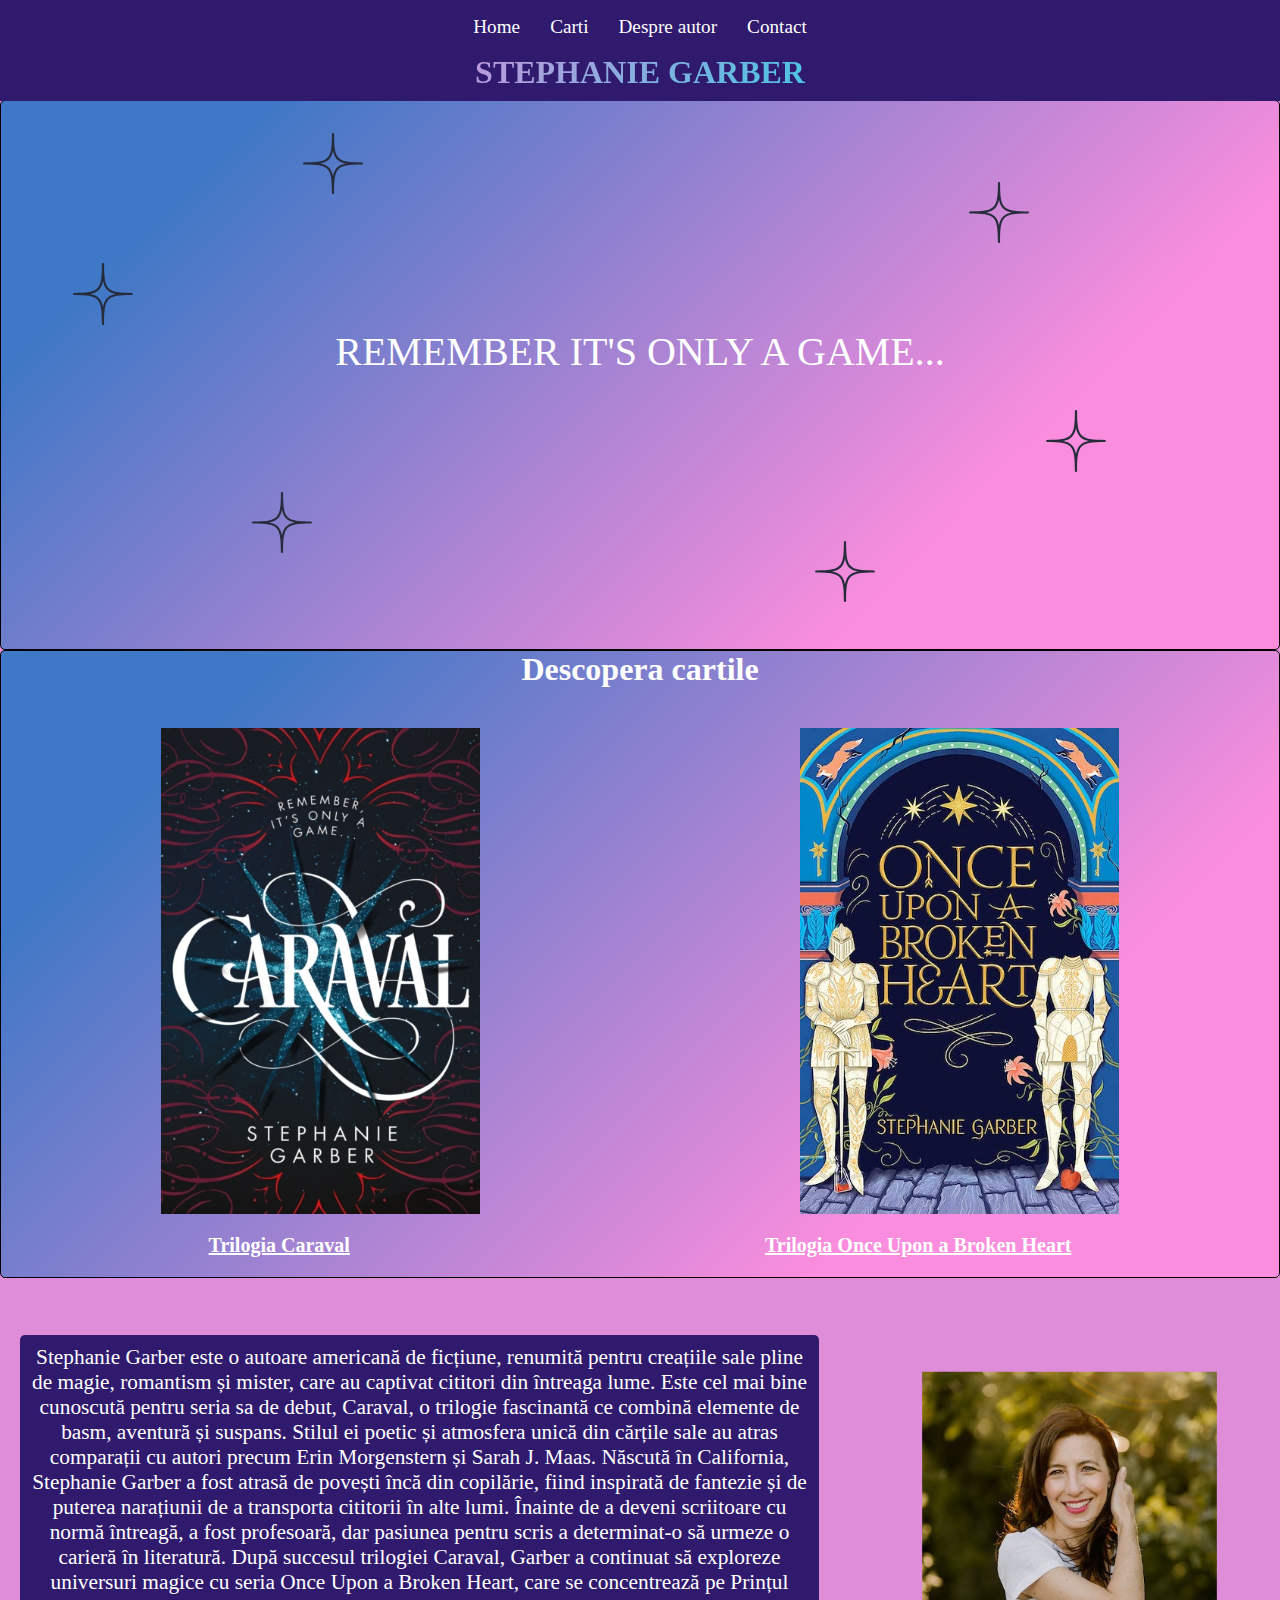
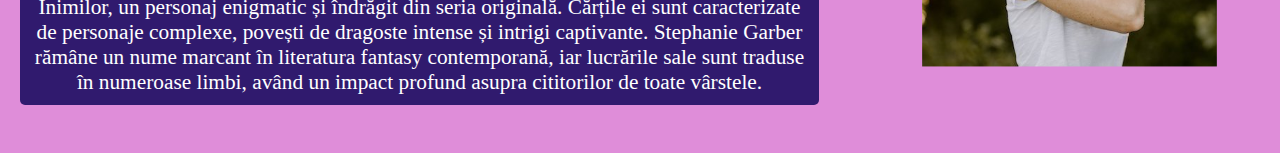
<file: index.html>
<!DOCTYPE html>
<html lang="ro">
    <head>
        <title>Proiect TehniciWeb</title>
        <link rel="stylesheet" href="home-style.css">
        <meta charset="utf-8">
        <meta name="autor" content="Maxim Miruna-Bianca">
        <meta name="description" content="Stephanie Garber este o autoare americană cunoscută pentru trilogia Caraval și seria Once Upon a Broken Heart. Cărțile sale, pline de magie, romantism și mister, au cucerit cititorii global. Cu un stil poetic și lumi fascinante, Garber explorează teme precum iubirea, sacrificiul și destinul, devenind o figură importantă în literatura fantasy.">
        <meta name="keywords" content="Stephanie Garber">
        <link rel="icon" type="image/x-icon" href="StephanieGarber.jpg">
    </head>
    <body>
        <header>
            <nav class="navbar">
                <ul class="menu">
                    <li><a href="#art-1">Home</a></li>
                    <li class="dropdown">
                        <span>Carti</span>
                        <div class="dropdown-content">
                            <p><a href="Caraval.html">Caraval</a></p>
                            <p><a href="OUABH.html">Once Upon a Broken Heart</a></p>
                        </div>
                    </li>
                    <li><a href="#autor">Despre autor</a></li>
                    <li><a href="contact.html">Contact</a></li>
                </ul>
            </nav>
            <h1 id="logo">Stephanie Garber</h1>
        </header>
        <main class="article-container">
            <article id="art-1">
                <img id="star1" src="starsvg.svg" alt="stea1">
                <img id="star2" src="starsvg.svg" alt="stea2">
                <img id="star3" src="starsvg.svg" alt="stea3">
                <img id="star4" src="starsvg.svg" alt="stea4">
                <img id="star5" src="starsvg.svg" alt="stea5">
                <img id="star6" src="starsvg.svg" alt="stea6">
                <p class="center-text">Remember it's only a game...</p> 
            </article>
            <article id="art-2">
                <h2>Descopera cartile</h2>
                <section>
                    <img src="Caraval.jpg" alt="cartea1">
                    <img src="OUABH.jpg" alt="cartea2">
                </section>
                <section>
                    <div class="carti">
                        <b><a href="Caraval.html">Trilogia Caraval</a></b>
                    </div>
                    <div class="carti">
                        <b><a href="OUABH.html">Trilogia Once Upon a Broken Heart</a></b>
                    </div>
                </section>
            </article>
            <div id="autor">
                  <div class="next_to_image">
                    <p>Stephanie Garber este o autoare americană de ficțiune, renumită pentru creațiile sale pline de magie, romantism și mister, care au captivat cititori din întreaga lume. Este cel mai bine cunoscută pentru seria sa de debut, Caraval, o trilogie fascinantă ce combină elemente de basm, aventură și suspans. Stilul ei poetic și atmosfera unică din cărțile sale au atras comparații cu autori precum Erin Morgenstern și Sarah J. Maas.
                        Născută în California, Stephanie Garber a fost atrasă de povești încă din copilărie, fiind inspirată de fantezie și de puterea narațiunii de a transporta cititorii în alte lumi. Înainte de a deveni scriitoare cu normă întreagă, a fost profesoară, dar pasiunea pentru scris a determinat-o să urmeze o carieră în literatură.
                        După succesul trilogiei Caraval, Garber a continuat să exploreze universuri magice cu seria Once Upon a Broken Heart, care se concentrează pe Prințul Inimilor, un personaj enigmatic și îndrăgit din seria originală. Cărțile ei sunt caracterizate de personaje complexe, povești de dragoste intense și intrigi captivante.
                        Stephanie Garber rămâne un nume marcant în literatura fantasy contemporană, iar lucrările sale sunt traduse în numeroase limbi, având un impact profund asupra cititorilor de toate vârstele.
                    </p>
                  </div>
                  <div class="image">
                    <img src="StephanieGarber.jpg" alt="Stephanie Garber">
                  </div>
            </div>
        </main>
    </body>
</html>
</file>
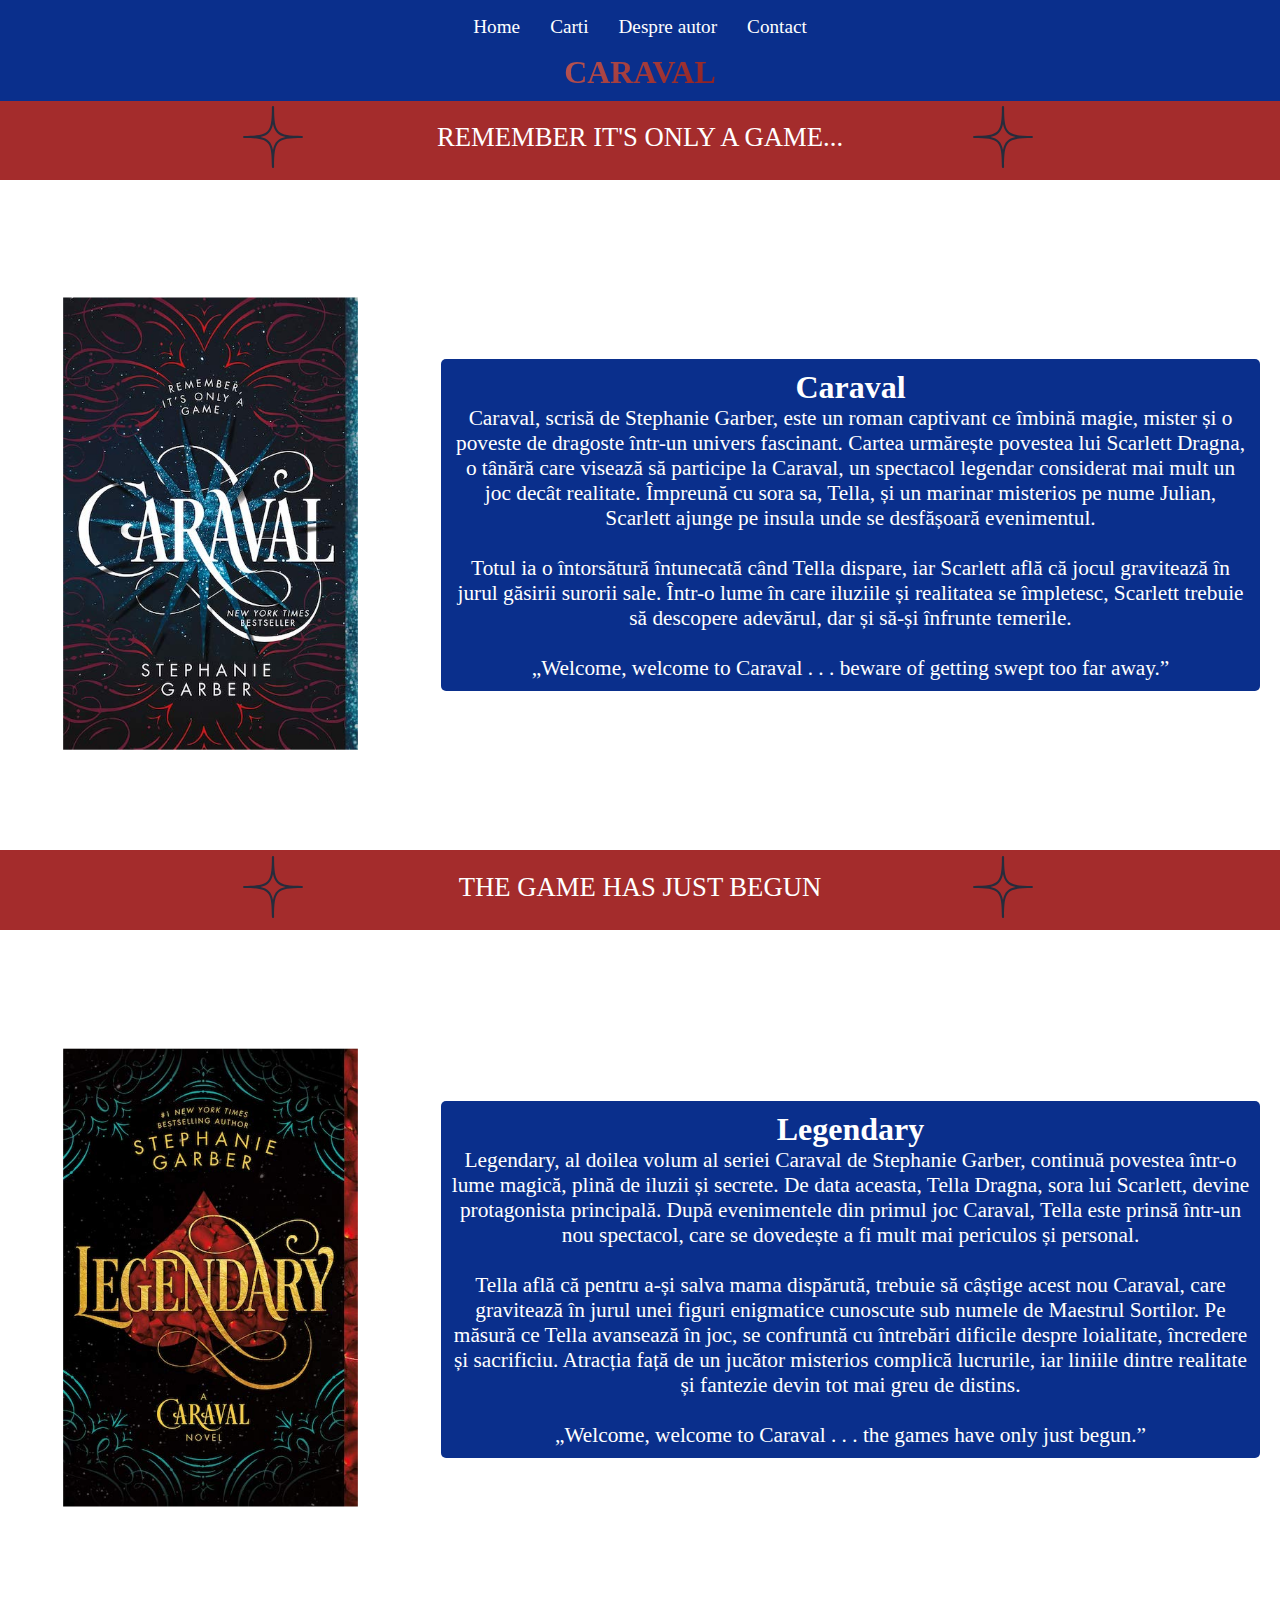
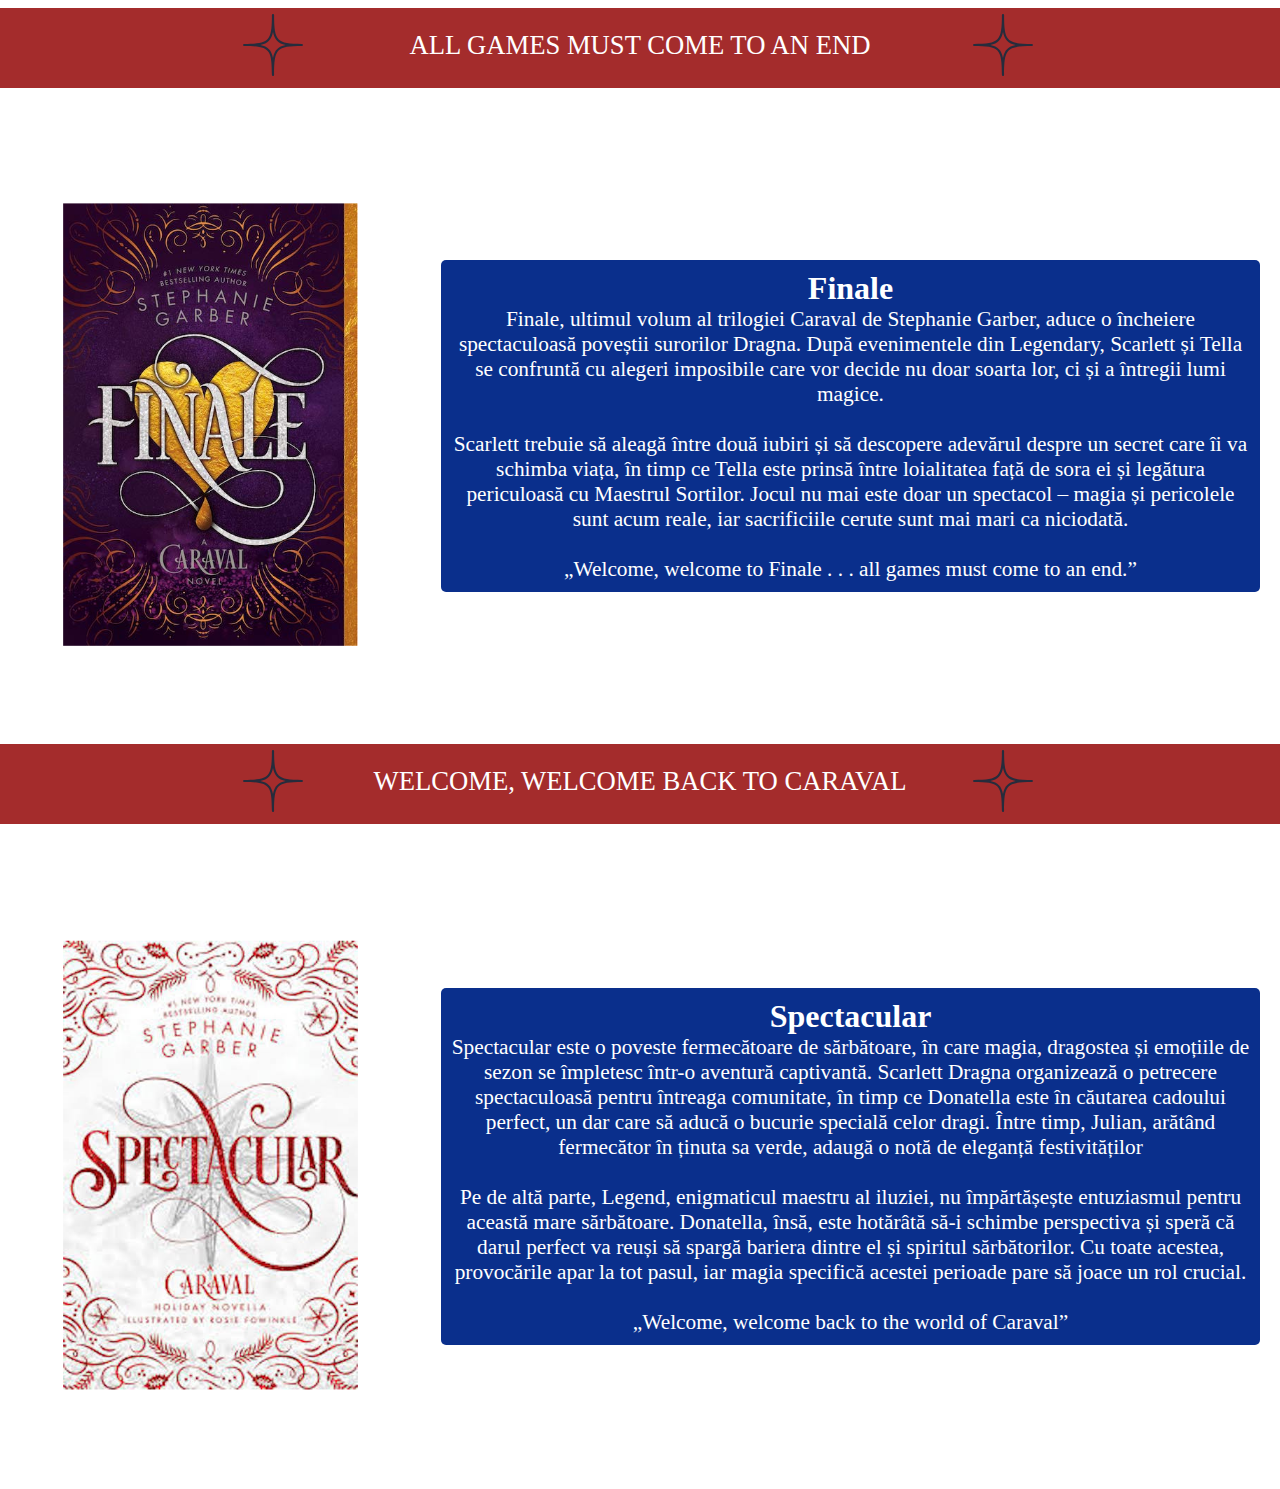
<file: Caraval.html>
<!DOCTYPE html>
<html lang="ro">
  <head>
    <title>Proiect TehniciWeb</title>
    <link rel="stylesheet" href="Caraval-style.css">
    <meta charset="utf-8">
    <meta name="autor" content="Maxim Miruna-Bianca">
    <meta name="description" content="Seria Caraval de Stephanie Garber este o trilogie fantasy fascinantă, plină de magie, mister și romantism, urmărind aventurile captivante ale surorilor Scarlett și Donatella într-un joc periculos.">
    <meta name="keywords" content="Caraval">
    <link rel="icon" type="image/x-icon" href="Caraval.jpg">
</head>
<body>
  <header>
    <nav class="navbar">
      <ul class="menu">
          <li><a href="index.html">Home</a></li>
          <li class="dropdown">
              <span>Carti</span>
              <div class="dropdown-content">
                  <p><a href="Caraval.html">Caraval</a></p>
                  <p><a href="OUABH.html">Once Upon a Broken Heart</a></p>
              </div>
          </li>
          <li><a href="index.html#autor">Despre autor</a></li>
          <li><a href="contact.html">Contact</a></li>
      </ul>
    </nav>
    <h1 id="logo">Caraval</h1>
</header>
<main class="article-container">
  <div class="section">
    <p class="center-text">Remember it's only a game...</p>
    <img class="star1" src="starsvg.svg" alt="stea1">
    <img class="star2" src="starsvg.svg" alt="stea2">
  </div>
  <div class="container">
    <div class="image">
      <img src="Caraval2.jpg" alt="carte1">
    </div>
    <div class="next_to_image">
      <h2><b>Caraval</b></h2>
      <p>Caraval, scrisă de Stephanie Garber, este un roman captivant ce îmbină magie, mister și o poveste de dragoste într-un univers fascinant. Cartea urmărește povestea lui Scarlett Dragna, o tânără care visează să participe la Caraval, un spectacol legendar considerat mai mult un joc decât realitate. Împreună cu sora sa, Tella, și un marinar misterios pe nume Julian, Scarlett ajunge pe insula unde se desfășoară evenimentul.</p>
      <br>
      <p>Totul ia o întorsătură întunecată când Tella dispare, iar Scarlett află că jocul gravitează în jurul găsirii surorii sale. Într-o lume în care iluziile și realitatea se împletesc, Scarlett trebuie să descopere adevărul, dar și să-și înfrunte temerile.</p>
      <br>
      <p>Welcome, welcome to Caraval . . . beware of getting swept too far away.</p>
    </div>
  </div>
  <div class="section">
    <p class="center-text">The game has just begun</p>
    <img class="star1" src="starsvg.svg" alt="stea3">
    <img class="star2" src="starsvg.svg" alt="stea4">
  </div>
  <div class="container">
    <div class="image">
      <img src="Legendary.jpg" alt="carte2">
    </div>
    <div class="next_to_image">
      <h2><b>Legendary</b></h2>
      <p>Legendary, al doilea volum al seriei Caraval de Stephanie Garber, continuă povestea într-o lume magică, plină de iluzii și secrete. De data aceasta, Tella Dragna, sora lui Scarlett, devine protagonista principală. După evenimentele din primul joc Caraval, Tella este prinsă într-un nou spectacol, care se dovedește a fi mult mai periculos și personal.</p>
      <br>
      <p>Tella află că pentru a-și salva mama dispărută, trebuie să câștige acest nou Caraval, care gravitează în jurul unei figuri enigmatice cunoscute sub numele de Maestrul Sortilor. Pe măsură ce Tella avansează în joc, se confruntă cu întrebări dificile despre loialitate, încredere și sacrificiu. Atracția față de un jucător misterios complică lucrurile, iar liniile dintre realitate și fantezie devin tot mai greu de distins.</p>
      <br>
      <p>Welcome, welcome to Caraval . . . the games have only just begun.</p>
    </div>
  </div>
  <div class="section">
    <p class="center-text">All games must come to an end</p>
    <img class="star1" src="starsvg.svg" alt="stea5">
    <img class="star2" src="starsvg.svg" alt="stea6">
  </div>
  <div class="container">
    <div class="image">
      <img src="Finale.jpg" alt="carte3">
    </div>
    <div class="next_to_image">
      <h2><b>Finale</b></h2>
      <p>Finale, ultimul volum al trilogiei Caraval de Stephanie Garber, aduce o încheiere spectaculoasă poveștii surorilor Dragna. După evenimentele din Legendary, Scarlett și Tella se confruntă cu alegeri imposibile care vor decide nu doar soarta lor, ci și a întregii lumi magice.</p>
      <br>
      <p>Scarlett trebuie să aleagă între două iubiri și să descopere adevărul despre un secret care îi va schimba viața, în timp ce Tella este prinsă între loialitatea față de sora ei și legătura periculoasă cu Maestrul Sortilor. Jocul nu mai este doar un spectacol – magia și pericolele sunt acum reale, iar sacrificiile cerute sunt mai mari ca niciodată.</p>
      <br>
      <p >Welcome, welcome to Finale . . . all games must come to an end.</p>
    </div>
  </div>
  <div class="section">
    <p class="center-text">Welcome, welcome back to Caraval</p>
    <img class="star1" src="starsvg.svg" alt="stea7">
    <img class="star2" src="starsvg.svg" alt="stea8">
  </div>
  <div class="container">
    <div class="image">
      <img src="Spectacular.jpg" alt="carte4">
    </div>
    <div class="next_to_image">
      <h2><b>Spectacular</b></h2>
      <p>Spectacular este o poveste fermecătoare de sărbătoare, în care magia, dragostea și emoțiile de sezon se împletesc într-o aventură captivantă. Scarlett Dragna organizează o petrecere spectaculoasă pentru întreaga comunitate, în timp ce Donatella este în căutarea cadoului perfect, un dar care să aducă o bucurie specială celor dragi. Între timp, Julian, arătând fermecător în ținuta sa verde, adaugă o notă de eleganță festivităților</p>
      <br>
      <p>Pe de altă parte, Legend, enigmaticul maestru al iluziei, nu împărtășește entuziasmul pentru această mare sărbătoare. Donatella, însă, este hotărâtă să-i schimbe perspectiva și speră că darul perfect va reuși să spargă bariera dintre el și spiritul sărbătorilor. Cu toate acestea, provocările apar la tot pasul, iar magia specifică acestei perioade pare să joace un rol crucial.</p>
      <br>
      <p>Welcome, welcome back to the world of Caraval</p>
    </div>
  </div>
</main>
</body>
</html>
</file>
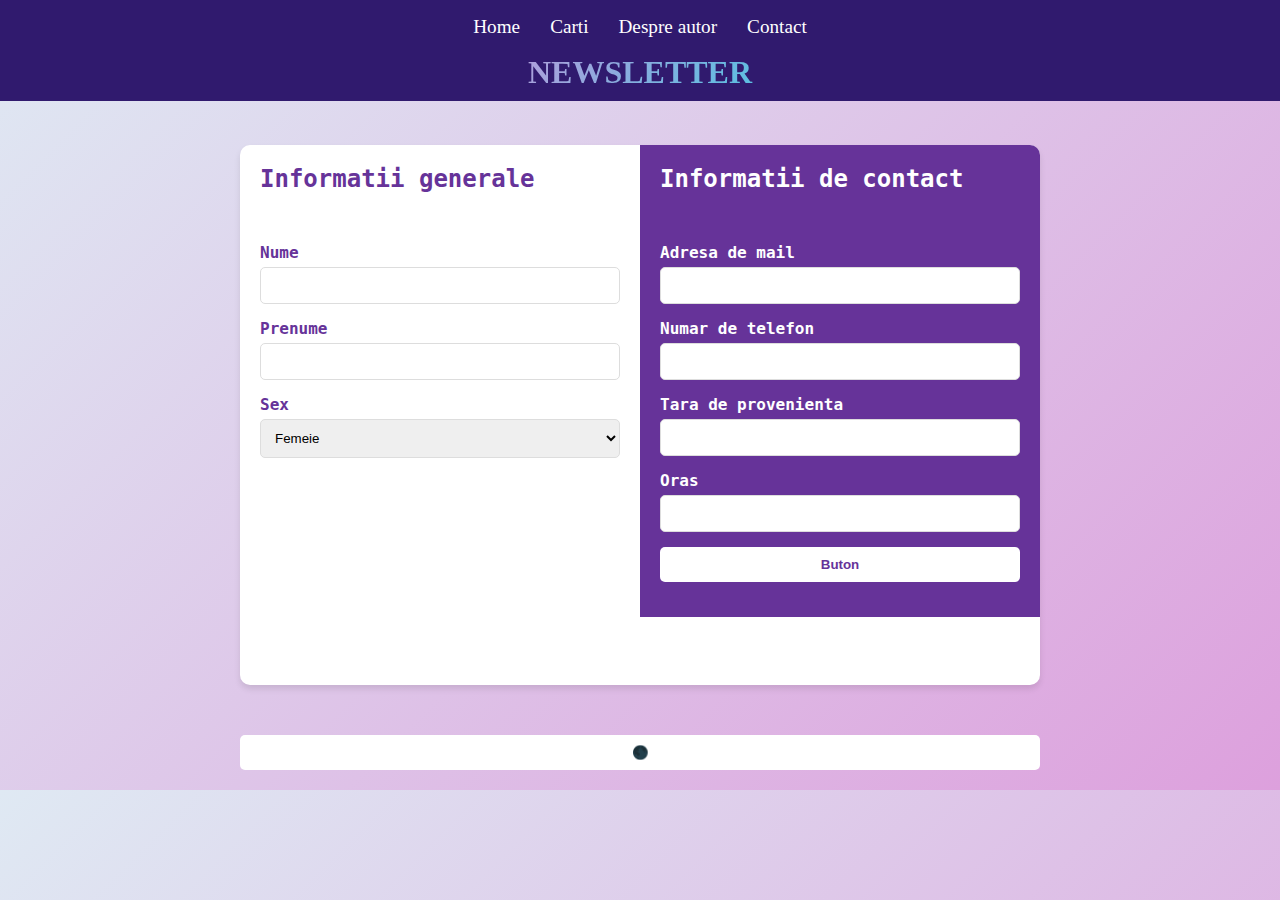
<file: contact.html>
<!DOCTYPE html>
<html lang="ro">
    <head>
        <title>Proiect TehniciWeb Contact</title>
        <link rel="stylesheet" href="contact-style.css">
        <meta charset="utf-8">
        <meta name="autor" content="Maxim Miruna-Bianca">
        <meta name="description" content="newsletter">
        <meta name="keywords" content="Newsletter">
        <link rel="icon" type="image/x-icon" href="StephanieGarber.jpg">
        <script type="text/javascript" src="contact.js"></script>
    </head>
    <body>
        <header>
            <nav class="navbar">
                <ul class="menu">
                    <li><a href="index.html">Home</a></li>
                    <li class="dropdown">
                        <span id="carti">Carti</span>
                        <div class="dropdown-content">
                            <p><a href="Caraval.html">Caraval</a></p>
                            <p><a href="OUABH.html">Once Upon a Broken Heart</a></p>
                        </div>
                    </li>
                    <li><a href="index.html#autor">Despre autor</a></li>
                    <li><a href="contact.html">Contact</a></li>
                </ul>
            </nav>
            <h1 id="logo">Newsletter</h1>
        </header>
        <main>
            <div class="container">
                <form onsubmit="formSubmit(this)" id="formular">
                    <div class="form-container">
                        <div class="general" id="general">
                            <h2>Informatii generale</h2>
                            <div>
                                <label for="fullname">
                                    Nume
                                </label>
                                <input type="text" name="fullname" id="fullname" onblur="validareNotEmpty('fullname')">
                                <span class="form-error" id="fullname_error">
                                    Campul este obligatoriu!
                                </span>
                            </div>
                            <div>
                                <label for="name">
                                    Prenume
                                </label>
                                <input type="text" name="name" id="name" onblur="validareNotEmpty('name')">
                                <span class="form-error" id="name_error">
                                    Campul este obligatoriu!
                                </span>
                            </div>
                            <div>
                                <label for="mc">
                                    Sex
                                </label>
                                <select name="mc" id="mc">   
                                    <option value="1">
                                        Femeie
                                    </option>
                                    <option value="2">
                                        Barbat
                                    </option>
                                </select>
                            </div>
                        </div>
                        <div class="contact" id="contact">
                            <h2>Informatii de contact</h2>
                            <div>
                                <label for="email">
                                    Adresa de mail
                                </label>
                                <input type="text" name="email" id="email" onblur="validareEmail('email')">
                                <span class="form-error" id="email_error">
                                    Adresa este invalida!
                                </span>
                            </div>
                            <div>
                                <label for="phone">
                                    Numar de telefon
                                </label>
                                <input type="text" name="phone" id="phone" onblur="validareNotEmpty('phone')">
                                <span class="form-error" id="phone_error">
                                    Campul este obligatoriu!
                                </span>
                            </div>
                            <div>
                                <label for="tara">
                                    Tara de provenienta
                                </label>
                                <input type="text" name="tara" id="tara" onblur="validareNotEmpty('tara')">
                                <span class="form-error" id="tara_error">
                                    Campul este obligatoriu!
                                </span>
                            </div>
                            <div>
                                <label for="oras">
                                    Oras
                                </label>
                                <input type="text" name="oras" id="oras" onblur="validareNotEmpty('oras')">
                                <span class="form-error" id="oras_error">
                                    Campul este obligatoriu!
                                </span>
                            </div>
                            <div>
                                <button type="submit">Buton</button>
                            </div>
                        </div>
                    </div>
                </form>
            </div>
            <div>
                <button onClick="changeColor()">🌑</button>
            </div>
        </main>
    </body>
</html>
</file>
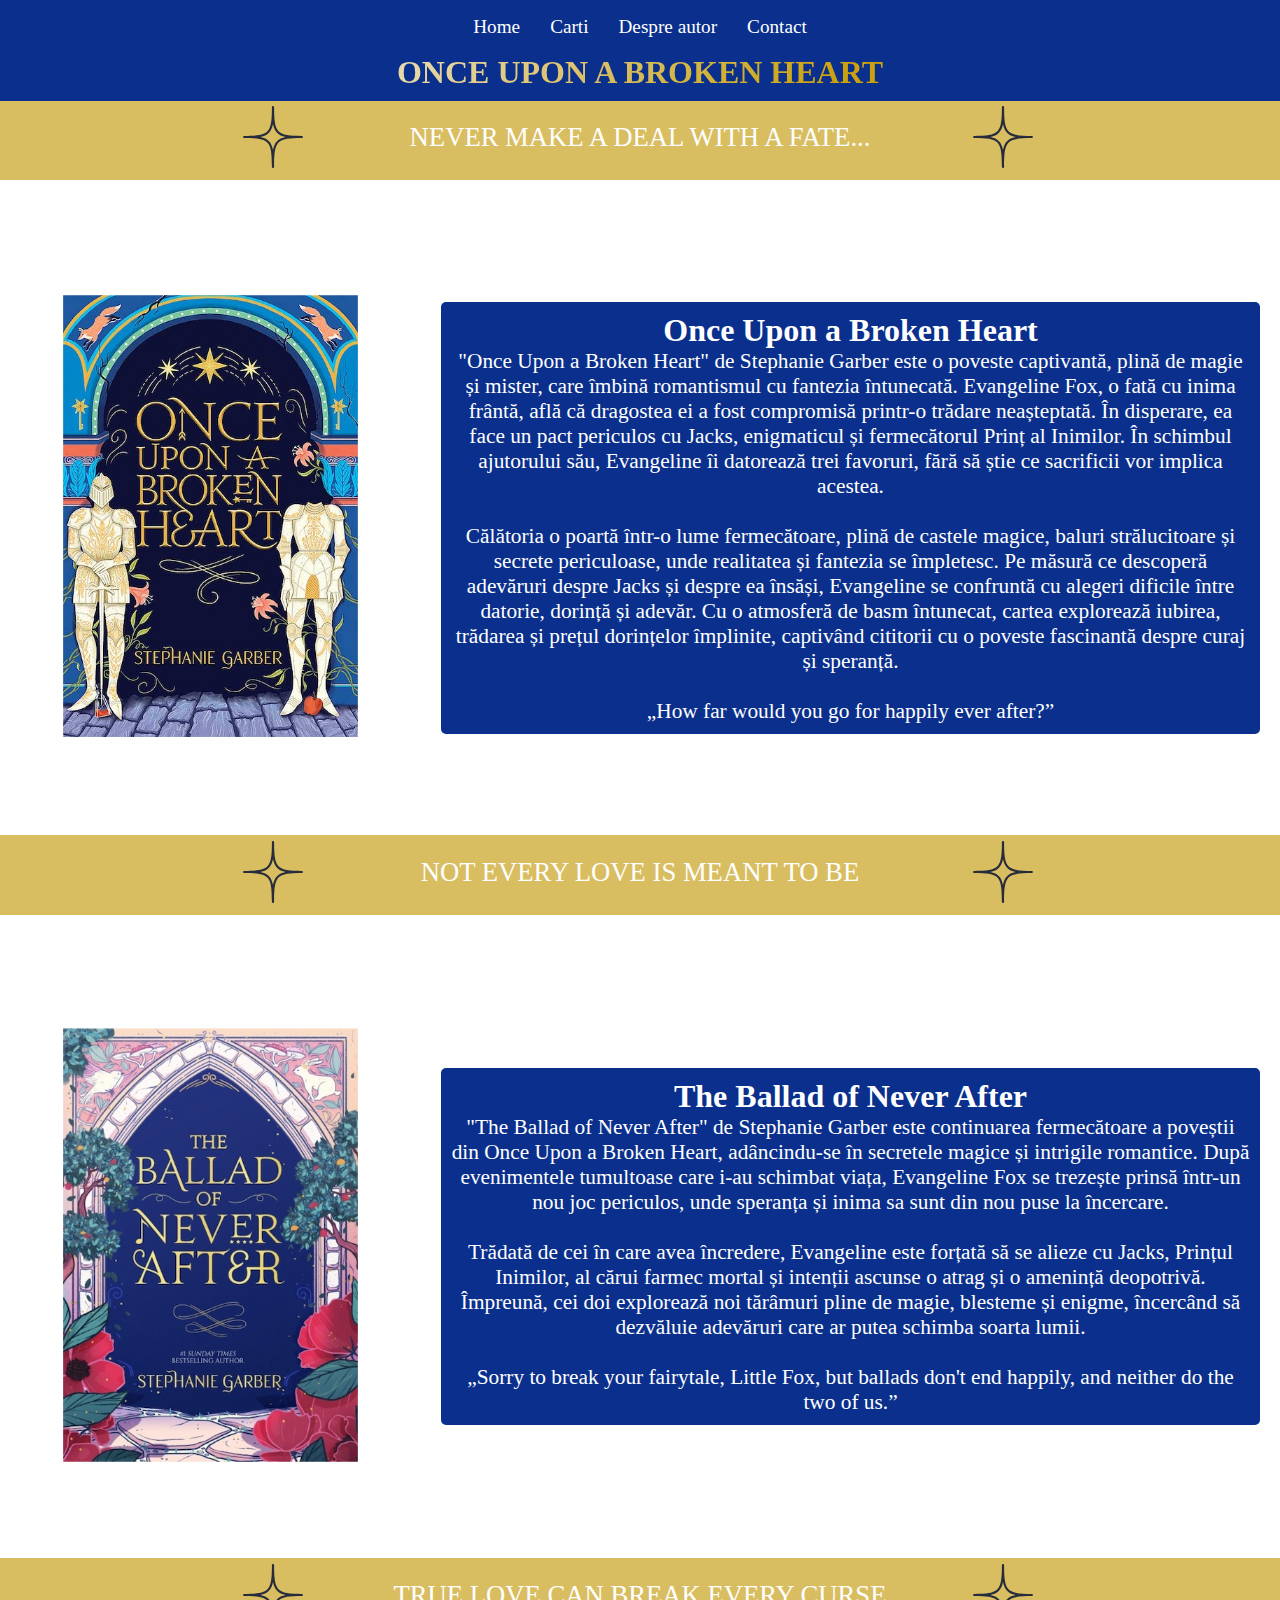
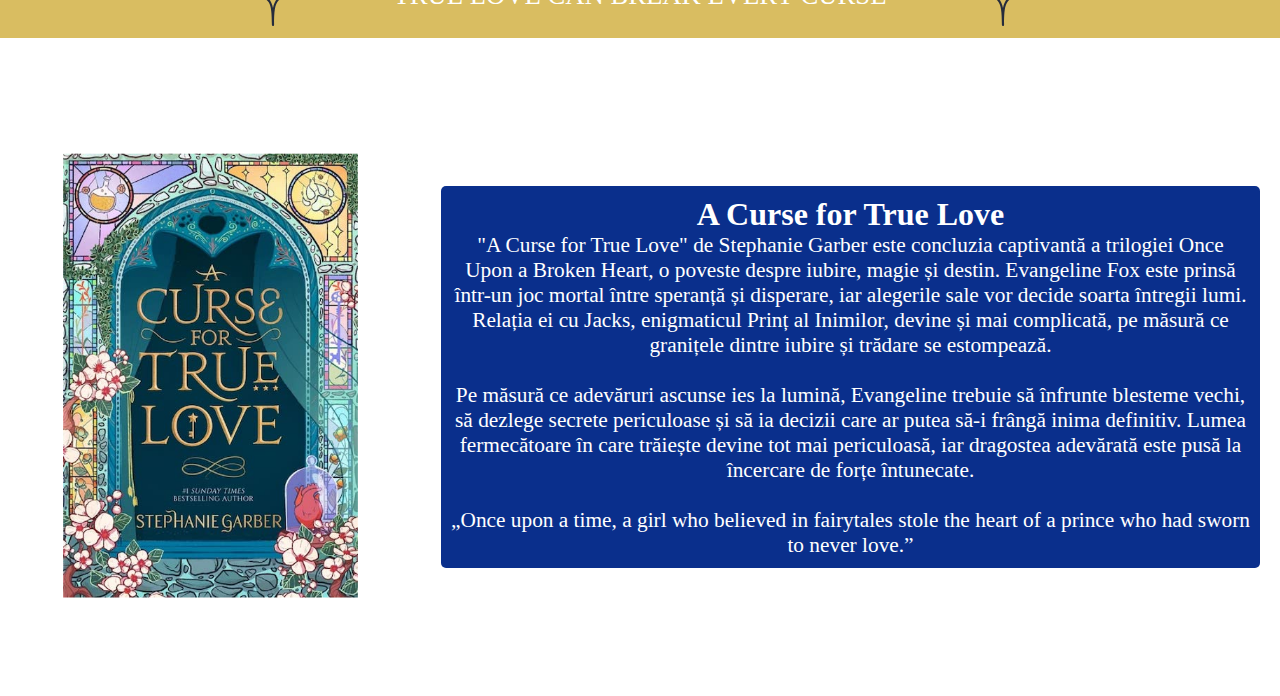
<file: OUABH.html>
<!DOCTYPE html>
<html lang="ro">
  <head>
    <title>Proiect TehniciWeb</title>
    <link rel="stylesheet" href="OUABH-style.css">
    <meta charset="utf-8">
    <meta name="autor" content="Maxim Miruna-Bianca">
    <meta name="description" content="Seria Once Upon a Broken Heart de Stephanie Garber explorează magia, iubirea și trădarea, urmărind aventurile lui Evangeline Fox și enigmaticul Jacks într-un univers fermecător.">
    <meta name="keywords" content="Once upon a broken heart">
    <link rel="icon" type="image/x-icon" href="OUABH.jpg">
</head>
<body>
    <header>
        <nav class="navbar">
          <ul class="menu">
              <li><a href="index.html">Home</a></li>
              <li class="dropdown">
                  <span>Carti</span>
                  <div class="dropdown-content">
                      <p><a href="Caraval.html">Caraval</a></p>
                      <p><a href="OUABH.html">Once Upon a Broken Heart</a></p>
                  </div>
              </li>
              <li><a href="index.html#autor">Despre autor</a></li>
              <li><a href="contact.html">Contact</a></li>
          </ul>
        </nav>
        <h1 id="logo">Once Upon a Broken Heart</h1>
    </header>
    <main class="article-container">
      <div class="section">
        <p class="center-text">Never make a deal with a fate...</p>
        <img class="star1" src="starsvg.svg" alt="stea1">
        <img class="star2" src="starsvg.svg" alt="stea2">
      </div>
      <div class="container">
        <div class="image">
          <img src="OUABH.jpg" alt="carte1">
        </div>
        <div class="next_to_image">
          <h2><b>Once Upon a Broken Heart</b></h2>
          <p>"Once Upon a Broken Heart" de Stephanie Garber este o poveste captivantă, plină de magie și mister, care îmbină romantismul cu fantezia întunecată. Evangeline Fox, o fată cu inima frântă, află că dragostea ei a fost compromisă printr-o trădare neașteptată. În disperare, ea face un pact periculos cu Jacks, enigmaticul și fermecătorul Prinț al Inimilor. În schimbul ajutorului său, Evangeline îi datorează trei favoruri, fără să știe ce sacrificii vor implica acestea.</p>
          <br>
          <p>Călătoria o poartă într-o lume fermecătoare, plină de castele magice, baluri strălucitoare și secrete periculoase, unde realitatea și fantezia se împletesc. Pe măsură ce descoperă adevăruri despre Jacks și despre ea însăși, Evangeline se confruntă cu alegeri dificile între datorie, dorință și adevăr. Cu o atmosferă de basm întunecat, cartea explorează iubirea, trădarea și prețul dorințelor împlinite, captivând cititorii cu o poveste fascinantă despre curaj și speranță.</p>
          <br>
          <p>How far would you go for happily ever after?</p>
        </div>
      </div>
      <div class="section">
        <p class="center-text">Not every love is meant to be</p>
        <img class="star1" src="starsvg.svg" alt="stea3">
        <img class="star2" src="starsvg.svg" alt="stea4">
      </div>
      <div class="container">
        <div class="image">
          <img src="TBONA.jpg" alt="carte2">
        </div>
        <div class="next_to_image">
          <h2><b>The Ballad of Never After</b></h2>
          <p>"The Ballad of Never After" de Stephanie Garber este continuarea fermecătoare a poveștii din Once Upon a Broken Heart, adâncindu-se în secretele magice și intrigile romantice. După evenimentele tumultoase care i-au schimbat viața, Evangeline Fox se trezește prinsă într-un nou joc periculos, unde speranța și inima sa sunt din nou puse la încercare.</p>
          <br>
          <p>Trădată de cei în care avea încredere, Evangeline este forțată să se alieze cu Jacks, Prințul Inimilor, al cărui farmec mortal și intenții ascunse o atrag și o amenință deopotrivă. Împreună, cei doi explorează noi tărâmuri pline de magie, blesteme și enigme, încercând să dezvăluie adevăruri care ar putea schimba soarta lumii.</p>
          <br>
          <p>Sorry to break your fairytale, Little Fox, but ballads don't end happily, and neither do the two of us.</p>
        </div>
      </div>
      <div class="section">
        <p class="center-text">True love can break every curse</p>
        <img class="star1" src="starsvg.svg" alt="stea5">
        <img class="star2" src="starsvg.svg" alt="stea6">
      </div>
      <div class="container">
        <div class="image">
          <img src="ACFTV.jpg" alt="carte3">
        </div>
        <div class="next_to_image">
          <h2><b>A Curse for True Love</b></h2>
          <p>"A Curse for True Love" de Stephanie Garber este concluzia captivantă a trilogiei Once Upon a Broken Heart, o poveste despre iubire, magie și destin. Evangeline Fox este prinsă într-un joc mortal între speranță și disperare, iar alegerile sale vor decide soarta întregii lumi. Relația ei cu Jacks, enigmaticul Prinț al Inimilor, devine și mai complicată, pe măsură ce granițele dintre iubire și trădare se estompează.</p>
          <br>
          <p>Pe măsură ce adevăruri ascunse ies la lumină, Evangeline trebuie să înfrunte blesteme vechi, să dezlege secrete periculoase și să ia decizii care ar putea să-i frângă inima definitiv. Lumea fermecătoare în care trăiește devine tot mai periculoasă, iar dragostea adevărată este pusă la încercare de forțe întunecate.</p>
          <br>
          <p>Once upon a time, a girl who believed in fairytales stole the heart of a prince who had sworn to never love.</p>
        </div>
      </div>
    </main>
</body>
</html>
</file>
<file: home-style.css>
@media only screen {

    body {
        margin: 20px 0;
        background: #df8dd9;
        
    }

    header {
        position: fixed;
        top: 0px;
        background-color: #301a6e;
        width: 100%;
        height: max-content;
        padding-bottom: 10px;
        z-index: 1000;  
    }

    @keyframes logo {
        0% {
            transform: translate(1px, 1px) rotate(0deg);
        }
        40% {
            transform: translate(1px, -1px) rotate(1deg);
        }
        50% {
            transform: translate(-1px, 2px) rotate(-1deg);
        }
        60% {
            transform: translate(-3px, 1px) rotate(0deg);
        }
        70% {
            transform: translate(3px, 1px) rotate(-1deg);
        }
        80% {
            transform: translate(-1px, -1px) rotate(1deg);
        }
        90% {
            transform: translate(1px, 2px) rotate(0deg);
        }
        100% {
            transform: translate(1px, -2px) rotate(-1deg);
        }
    }

    #logo {
        text-transform: uppercase;
        background-image: linear-gradient(-225deg, #400395 0%, #df8dd9 29%, #3ccae3 67%, #9e90f9 100%);
        background-size: auto auto;
        background-clip: border-box;
        color: #fff;
        background-clip: text;
        -webkit-background-clip: text;
        -webkit-text-fill-color: transparent;
        animation: logo 2s ease-in-out 2;
        animation-delay: 1s;
        text-align: center;
        
    }
    

    .article-container {
        display: flex;
        flex-wrap: wrap;
        /*gap: 5px;*/
        justify-content: flex-start;
        margin-top: 100px;
        /*margin-left: 20px;*/
        flex-direction: column;
        align-content: center;
        align-items: stretch;
        position:relative;
    }

    article {
        background-image: linear-gradient(-225deg, #3f78c6 15%,  #fa8ddd 75%);
        border: 1px solid #000;
        border-radius: 5px;
        padding: 0 0;
        
        width: 100%;
        height: 550px;
    }
   

    article h2 {
        font-size: 24pt;
        color: white;
        text-align: center;
        padding-bottom: 20px;
    }

    #art-3 :nth-child(2) {
        color: #fff;
        text-align: justify;
        font-style: italic;
        
    }

    #art-3 img {
        transform: scale(0.3);
        
    }

    article :nth-child(2)::first-letter {
        text-transform: uppercase;
    }
   
    article :last-child {
        color: #fff;
        text-align: center;
        
    }

    .dropdown {
        position: relative;
        display: inline-block;
    }
    .dropdown span {
        cursor: pointer;
    }

    .dropdown-content {
        display: none;
        position: absolute;
        background-color: #763a9e;
        color: #df8dd9;
        min-width: 160px;
        box-shadow: 0px 8px 16px 0px rgba(0,0,0,0.2);
        padding: 12px 16px;
        z-index: 1;
    }

    .dropdown-content p {
        white-space: nowrap;
    }

    .dropdown:hover .dropdown-content {
        display: block;
    }

    #art-2 {
        height: max-content;
        padding-bottom: 20px;
    }

    #art-2 img {
        width: 25%;
    }
    #art-2 img:hover {
        transform: scale(1.1);
        box-shadow: 0 0 2px 1px rgba(0, 140, 186, 0.5);
    }

    #art-3 {
        height: max-content;
    }
    
    section {
        padding-top: 20px;
        display: flex;
        flex-direction: row;
        justify-content: space-around;

    }

    .carti {
        
        font-size: 15pt;
        color: #fff;
    }

    .center-text {
        text-transform: uppercase;
        font-size: 30pt;
        display: flex;
        justify-content: center; 
        align-items: center;     
        height: 500px;           
        text-align: center;  
        animation: pulse 4s ease-in-out 5;
        animation-delay: 3s;
        animation-iteration-count: infinite;
    }

    .container {
        display: grid;
        align-items: center; 
        grid-template-columns: 5fr 1fr;
        column-gap: 2px;
    }

    image {
        width: 15%;
    }


    * {
        margin: 0;
        padding: 0;
        box-sizing: border-box;
    }
    
    
    .navbar {
        background-color: #301a6e;
        padding: 1em 0;
        
    }
    
    
    .menu {
        list-style-type: none;
        display: flex;
        justify-content: center; 
        
    }
    
    
    .menu li {
        margin: 0 15px; 
    }
    
   
    .menu a {
        text-decoration: none;
        color: white;
        font-size: 1.2em;
        transition: color 0.3s;
    }
    
    
    .menu a:hover {
        color: #dc69c3; 
    }

    @keyframes pulse {
        0% {
            transform: scale(0.95);
            
        }
    
        70% {
            transform: scale(1.3);
           
        }
    
        100% {
            transform: scale(0.95);
            
        }
    }

    span {
        text-decoration: none;
        color: white;
        font-size: 1.2em;
        transition: color 0.3s;
    }

    .article-container #star1 {
        position: absolute;
        left: 75.71%;
        top: 5%;
        opacity: 1;
        width: 23.6559%;
        max-width: 60px;
        transition: 1.25s;
        animation: pulse 2s ease-in-out 2;
        animation-delay: 1s;
        animation-iteration-count: infinite;
        
    }

    .article-container #star2 {
        position: absolute;
        left: 23.71%;
        top: 2%;
        opacity: 1;
        width: 23.6559%;
        max-width: 60px;
        transition: 1.25s;
        animation: pulse 2s ease-in-out 2;
        animation-delay: 1s;
        animation-iteration-count: infinite;
    }

    .article-container #star3 {
        position: absolute;
        left: 63.71%;
        top: 27%;
        opacity: 1;
        width: 23.6559%;
        max-width: 60px;
        transition: 1.25s;
        animation: pulse 2s ease-in-out 2;
        animation-delay: 1s;
        animation-iteration-count: infinite;
    }

    .article-container #star4 {
        position: absolute;
        left: 19.71%;
        top: 24%;
        opacity: 1;
        width: 23.6559%;
        max-width: 60px;
        transition: 1.25s;
        animation: pulse 2s ease-in-out 2;
        animation-delay: 1s;
        animation-iteration-count: infinite;
    }

    .article-container #star5 {
        position: absolute;
        left: 81.71%;
        top: 19%;
        opacity: 1;
        width: 23.6559%;
        max-width: 60px;
        transition: 1.25s;
        animation: pulse 2s ease-in-out 2;
        animation-delay: 1s;
        animation-iteration-count: infinite;
    }

    .article-container #star6 {
        position: absolute;
        left: 5.71%;
        top: 10%;
        opacity: 1;
        width: 23.6559%;
        max-width: 60px;
        transition: 1.25s;
        animation: pulse 2s ease-in-out 2;
        animation-delay: 1s;
        animation-iteration-count: infinite;
    }

    #autor {
        margin-top: 30px;
        color: #fff;
        display: grid;
        align-items: center; 
        grid-template-columns: 6fr 2fr;
        column-gap: 20px;
        position: relative;
    }

    .image {
        transform: scale(0.7);
    }

    .next_to_image {
        background-color: #301a6e;
        border-radius: 5px;
        padding: 10px;
        font-size: 16pt;
        color: #fff;
        text-align: center;
        margin-right: 20px;
        margin-left: 20px;
    }

}
@media (max-width: 480px) {
    .article-container {
        width: 480px;
    }
    .menu {
        flex-direction: column; 
        align-items: center;
    }
    
    .menu li {
        margin: 10px 0;
    }
}
</file>
<file: Caraval-style.css>
@media only screen {
    body {
        
        background: #ffffff;
    }

    header {
        position: fixed;
        top: 0px;
        background-color: #0a2f8c;
        width: 100%;
        height: max-content;
        padding-bottom: 10px;
        z-index: 1000;  
    }

    * {
        margin: 0;
        padding: 0;
        box-sizing: border-box;
    }
    
    .navbar {
        background-color: #0a2f8c;
        padding: 1em 0;
        
    }
    
    .menu {
        list-style-type: none;
        display: flex;
        justify-content: center; 
        
    }
    
    .menu li {
        margin: 0 15px; 
    }
    
    .menu a {
        text-decoration: none;
        color: white;
        font-size: 1.2em;
        transition: color 0.3s;
    }
    
    .menu a:hover {
        color: #bc3c3c; 
    }

    .dropdown {
        position: relative;
        display: inline-block;
    }
    .dropdown span {
        cursor: pointer;
       /* text-decoration: underline; */
    }

    .dropdown-content {
        display: none;
        position: absolute;
        background-color: #2f57ba;
        color: #bc3c3c;
        min-width: 160px;
        box-shadow: 0px 8px 16px 0px rgba(0,0,0,0.2);
        padding: 12px 16px;
        z-index: 1;
    }

    .dropdown-content p {
        white-space: nowrap;
    }

    .dropdown:hover .dropdown-content {
        display: block;
    }

    @keyframes logo {
        0% {
            transform: translate(1px, 1px) rotate(0deg);
        }
        40% {
            transform: translate(1px, -1px) rotate(1deg);
        }
        50% {
            transform: translate(-1px, 2px) rotate(-1deg);
        }
        60% {
            transform: translate(-3px, 1px) rotate(0deg);
        }
        70% {
            transform: translate(3px, 1px) rotate(-1deg);
        }
        80% {
            transform: translate(-1px, -1px) rotate(1deg);
        }
        90% {
            transform: translate(1px, 2px) rotate(0deg);
        }
        100% {
            transform: translate(1px, -2px) rotate(-1deg);
        }
    }

    #logo {
        text-transform: uppercase;
        background-image: linear-gradient(-225deg, #f1a3a3 23%,  #790000 65%);
        background-size: auto auto;
        background-clip: border-box;
        color: #fff;
        background-clip: text;
        -webkit-background-clip: text;
        -webkit-text-fill-color: transparent;
        animation: logo 2s ease-in-out 2;
        animation-delay: 1s;
        text-align: center;
        
    }

    span {
        text-decoration: none;
        color: white;
        font-size: 1.2em;
        transition: color 0.3s;
    }

    .article-container {
        display: flex;
        flex-wrap: wrap;
        /*gap: 5px;*/
        justify-content: flex-start;
        margin-top: 100px;
        flex-direction: column;
        align-content: center;
        align-items: stretch;
        position:relative;
        overflow: hidden;
    }

    .container {
        display: grid;
        align-items: center; 
        grid-template-columns: 2fr 6fr;
        column-gap: 20px;
        position: relative;
    }

    .section {
        width: 100%;
        height: 80px;
        background-color: #a42c2c;
        padding: 0 0;
        color: #ffffff;
        position: relative;
        margin-bottom: 100px;
        margin-bottom: 20px;
    }

    .image {
        transform: scale(0.7);
    }
    .image:hover {
        transform: scale(0.9);
        box-shadow: 0 0 2px 1px rgba(0, 140, 186, 0.5);
    }

    .next_to_image {
        background-color: #0a2f8c;
        border-radius: 5px;
        padding: 10px;
        font-size: 16pt;
        color: #fff;
        text-align: center;
        margin-right: 20px;
    }

    .next_to_image :nth-child(6):before {
        content: open-quote;

    }
    .next_to_image :nth-child(6):after {
        content: close-quote;
    }

    @keyframes pulse {
        0% {
            transform: scale(0.95);
            
        }
    
        70% {
            transform: scale(1.1);
           
        }
    
        100% {
            transform: scale(0.95);
            
        }
    }

    .center-text {
        text-transform: uppercase;
        font-size: 20pt;
        display: flex;
        justify-content: center; 
        align-items: center;     
        height: 75px;           
        text-align: center;  
        animation: pulse 4s ease-in-out 5;
        animation-delay: 3s;
        animation-iteration-count: infinite;
    }

    .article-container .star1 {
        position: absolute;
        left: 76%;
        top: 8%;
        opacity: 1;
        width: 23.6559%;
        max-width: 60px;
        transition: 1.25s;
        animation: pulse 2s ease-in-out 2;
        animation-delay: 1s;
        animation-iteration-count: infinite;
        
    }

    .article-container .star2 {
        position: absolute;
        left: 19%;
        top: 8%;
        opacity: 1;
        width: 23.6559%;
        max-width: 60px;
        transition: 1.25s;
        animation: pulse 2s ease-in-out 2;
        animation-delay: 1s;
        animation-iteration-count: infinite;
        
    }




}
@media (max-width: 480px) {
    .menu {
        flex-direction: column; 
        align-items: center;
    }
    
    .menu li {
        margin: 10px 0;
    }
}
</file>
<file: contact-style.css>
@media only screen {
    body{
        margin: 20px 0;
        background: linear-gradient(135deg, #dfe9f3, #dda0dd);
        display: flex;
        justify-content: center;
        align-items: center;
    }

    header {
        position: fixed;
        top: 0px;
        background-color: #301a6e;
        width: 100%;
        height: max-content;
        padding-bottom: 10px;
        z-index: 1000;  
    }

    @keyframes logo {
        0% {
            transform: translate(1px, 1px) rotate(0deg);
        }
        40% {
            transform: translate(1px, -1px) rotate(1deg);
        }
        50% {
            transform: translate(-1px, 2px) rotate(-1deg);
        }
        60% {
            transform: translate(-3px, 1px) rotate(0deg);
        }
        70% {
            transform: translate(3px, 1px) rotate(-1deg);
        }
        80% {
            transform: translate(-1px, -1px) rotate(1deg);
        }
        90% {
            transform: translate(1px, 2px) rotate(0deg);
        }
        100% {
            transform: translate(1px, -2px) rotate(-1deg);
        }
    }

    #logo {
        text-transform: uppercase;
        background-image: linear-gradient(-225deg, #400395 0%, #df8dd9 29%, #3ccae3 67%, #9e90f9 100%);
        background-size: auto auto;
        background-clip: border-box;
        color: #fff;
        background-clip: text;
        -webkit-background-clip: text;
        -webkit-text-fill-color: transparent;
        animation: logo 2s ease-in-out 2;
        animation-delay: 1s;
        text-align: center;
        
    }

    .dropdown {
        position: relative;
        display: inline-block;
    }
    .dropdown span {
        cursor: pointer;
    }

    .dropdown-content {
        display: none;
        position: absolute;
        background-color: #763a9e;
        color: #df8dd9;
        min-width: 160px;
        box-shadow: 0px 8px 16px 0px rgba(0,0,0,0.2);
        padding: 12px 16px;
        z-index: 1;
    }

    .dropdown-content p {
        white-space: nowrap;
    }

    .dropdown:hover .dropdown-content {
        display: block;
    }

    * {
        margin: 0;
        padding: 0;
        box-sizing: border-box;
    }
    
    
    .navbar {
        background-color: #301a6e;
        padding: 1em 0;
        
    }
    
    
    .menu {
        list-style-type: none;
        display: flex;
        justify-content: center; 
        
    }
    
    
    .menu li {
        margin: 0 15px; 
    }
    
   
    .menu a {
        text-decoration: none;
        color: white;
        font-size: 1.2em;
        transition: color 0.3s;
    }
    
    
    .menu a:hover {
        color: #dc69c3; 
    }

    span {
        text-decoration: none;
        color: #f00;
        font-size: 0.7em;
        transition: color 0.3s;
    }

    #carti {
        color: #ffffff;
        font-size: 1.2em;
    }

    #formular{
        min-height: 60vh;
    }
    
    .form-error{
        display: none;
    }

    .container{
        display: flex;
        max-width: 900px;
        background: #ffffff;
        border-radius: 10px;
        overflow: hidden;
        box-shadow: 0 4px 6px rgba(0, 0, 0, 0.1);
        margin-top: 125px;
        font-family: Fira Mono, monospace;
        margin-bottom: 50px;
    }

    .form-container{
        display: flex;
        width: 800px;
    }

    label{
        display: block;
        margin-bottom: 5px;
        font-weight: bold;
        
    }

    .general{
        flex: 1;
        padding: 20px;
        color: #663399;
    }

    .general div, .contact div{
        margin-bottom: 15px;
    }

    .general h2{
        margin-bottom: 50px;
    }

    .contact{
        flex: 1;
        padding: 20px;
        background: #663399;
        color: #ffffff;
    }

    .contact h2{
        margin-bottom: 50px;
    }

    input, select, button {
        width: 100%;
        padding: 10px;
        border: 1px solid #ddd;
        border-radius: 5px;
    }

    button {
        background-color: #ffffff;
        color: #663399;
        font-weight: bold;
        border: none;
        cursor: pointer;
        transition: background-color 0.3s;
    }

    button:hover {
        background-color: #dda0dd;
    }

}
@media (max-width: 480px) {
    .article-container {
        width: 480px;
    }
    .menu {
        flex-direction: column; 
        align-items: center;
    }
    
    .menu li {
        margin: 10px 0;
    }
}
</file>
<file: OUABH-style.css>
@media only screen {
    body {
        
        background: #ffffff;
    }

    header {
        position: fixed;
        top: 0px;
        background-color: #0a2f8c;
        width: 100%;
        height: max-content;
        padding-bottom: 10px;
        z-index: 1000;  
    }

    * {
        margin: 0;
        padding: 0;
        box-sizing: border-box;
    }
    
    .navbar {
        background-color: #0a2f8c;
        padding: 1em 0;
        
    }
    
    .menu {
        list-style-type: none;
        display: flex;
        justify-content: center; 
        
    }
    
    .menu li {
        margin: 0 15px; 
    }
    
    .menu a {
        text-decoration: none;
        color: white;
        font-size: 1.2em;
        transition: color 0.3s;
    }
    
    .menu a:hover {
        color: #D4AF37; 
    }

    .dropdown {
        position: relative;
        display: inline-block;
    }
    .dropdown span {
        cursor: pointer;
       /* text-decoration: underline; */
    }

    .dropdown-content {
        display: none;
        position: absolute;
        background-color: #2f57ba;
        color: #D4AF37;
        min-width: 160px;
        box-shadow: 0px 8px 16px 0px rgba(0,0,0,0.2);
        padding: 12px 16px;
        z-index: 1;
    }

    .dropdown-content p {
        white-space: nowrap;
    }

    .dropdown:hover .dropdown-content {
        display: block;
    }

    @keyframes logo {
        0% {
            transform: translate(1px, 1px) rotate(0deg);
        }
        40% {
            transform: translate(1px, -1px) rotate(1deg);
        }
        50% {
            transform: translate(-1px, 2px) rotate(-1deg);
        }
        60% {
            transform: translate(-3px, 1px) rotate(0deg);
        }
        70% {
            transform: translate(3px, 1px) rotate(-1deg);
        }
        80% {
            transform: translate(-1px, -1px) rotate(1deg);
        }
        90% {
            transform: translate(1px, 2px) rotate(0deg);
        }
        100% {
            transform: translate(1px, -2px) rotate(-1deg);
        }
    }

    #logo {
        text-transform: uppercase;
        background-image: linear-gradient(-225deg, #eee7d3 23%,  #cba20e 65%);
        background-size: auto auto;
        background-clip: border-box;
        color: #fff;
        background-clip: text;
        -webkit-background-clip: text;
        -webkit-text-fill-color: transparent;
        animation: logo 2s ease-in-out 2;
        animation-delay: 1s;
        text-align: center;
        
    }

    span {
        text-decoration: none;
        color: white;
        font-size: 1.2em;
        transition: color 0.3s;
    }

    .article-container {
        display: flex;
        flex-wrap: wrap;
        /*gap: 5px;*/
        justify-content: flex-start;
        margin-top: 100px;
        flex-direction: column;
        align-content: center;
        align-items: stretch;
        position:relative;
        overflow: hidden;
    }

    .container {
        display: grid;
        align-items: center; 
        grid-template-columns: 2fr 6fr;
        column-gap: 20px;
        position: relative;
    }

    .section {
        width: 100%;
        height: 80px;
        background-color: #d9bd61;
        padding: 0 0;
        color: #ffffff;
        position: relative;
        margin-bottom: 100px;
        margin-bottom: 20px;
    }

    .image {
        transform: scale(0.7);
    }
    .image:hover {
        transform: scale(0.9);
        box-shadow: 0 0 2px 1px rgba(0, 140, 186, 0.5);
    }

    .next_to_image {
        background-color: #0a2f8c;
        border-radius: 5px;
        padding: 10px;
        font-size: 16pt;
        color: #fff;
        text-align: center;
        margin-right: 20px;
    }

    .next_to_image :nth-child(6):before {
        content: open-quote;

    }
    .next_to_image :nth-child(6):after {
        content: close-quote;
    }

    @keyframes pulse {
        0% {
            transform: scale(0.95);
            
        }
    
        70% {
            transform: scale(1.1);
           
        }
    
        100% {
            transform: scale(0.95);
            
        }
    }

    .center-text {
        text-transform: uppercase;
        font-size: 20pt;
        display: flex;
        justify-content: center; 
        align-items: center;     
        height: 75px;           
        text-align: center;  
        animation: pulse 4s ease-in-out 5;
        animation-delay: 3s;
        animation-iteration-count: infinite;
    }

    .article-container .star1 {
        position: absolute;
        left: 76%;
        top: 8%;
        opacity: 1;
        width: 23.6559%;
        max-width: 60px;
        transition: 1.25s;
        animation: pulse 2s ease-in-out 2;
        animation-delay: 1s;
        animation-iteration-count: infinite;
        
    }

    .article-container .star2 {
        position: absolute;
        left: 19%;
        top: 8%;
        opacity: 1;
        width: 23.6559%;
        max-width: 60px;
        transition: 1.25s;
        animation: pulse 2s ease-in-out 2;
        animation-delay: 1s;
        animation-iteration-count: infinite;
        
    }




}
@media (max-width: 480px) {
    .menu {
        flex-direction: column; 
        align-items: center;
    }
    
    .menu li {
        margin: 10px 0;
    }
}
</file>
